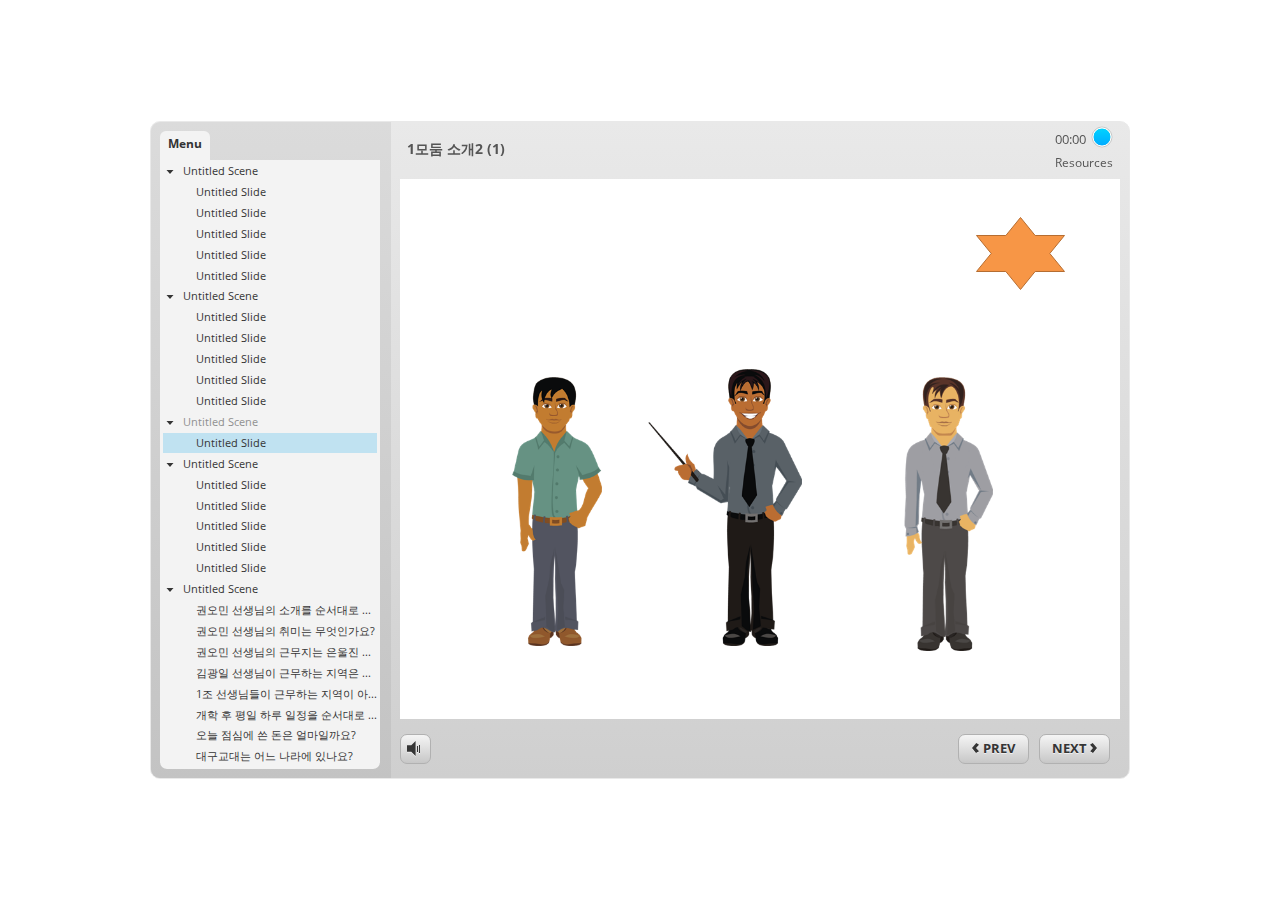
<file: story_html5.html>
<!DOCTYPE html>
<html lang="en-US">
<head>
  <meta charset="utf-8">
  <!-- Created using Storyline 3 - http://www.articulate.com  -->
  <!-- version: 3.11.23355.0 -->
  <title>1&#47784;&#46176; &#49548;&#44060;2 (1)</title>
  <meta http-equiv="x-ua-compatible" content="IE=edge" />
  <meta name="viewport" content="width=device-width, initial-scale=1.0, user-scalable=no, shrink-to-fit=no, minimal-ui" />
  <meta name="apple-mobile-web-app-capable" content="yes" />
  <style>
    html, body { height: 100%; padding: 0; margin: 0 }
    #app { height: 100%; width: 100%; }
  </style>
  
  <script>window.THREE = { };</script>
</head>
<body style="background: #FFFFFF" class="cs-HTML theme-classic">
  <!-- 360 -->
  <script>!function(e){function n(e,i){return e.test(i)}function i(e){var i=e||navigator.userAgent,o=i.split("[FBAN");if(void 0!==o[1]&&(i=o[0]),this.apple={phone:n(t,i),ipod:n(d,i),tablet:!n(t,i)&&n(s,i),device:n(t,i)||n(d,i)||n(s,i)},this.amazon={phone:n(h,i),tablet:!n(h,i)&&n(a,i),device:n(h,i)||n(a,i)},this.android={phone:n(h,i)||n(b,i),tablet:!n(h,i)&&!n(b,i)&&(n(a,i)||n(r,i)),device:n(h,i)||n(a,i)||n(b,i)||n(r,i)},this.windows={phone:n(l,i),tablet:n(p,i),device:n(l,i)||n(p,i)},this.other={blackberry:n(f,i),blackberry10:n(u,i),opera:n(c,i),firefox:n(A,i),chrome:n(w,i),device:n(f,i)||n(u,i)||n(c,i)||n(A,i)||n(w,i)},this.seven_inch=n(v,i),this.any=this.apple.device||this.android.device||this.windows.device||this.other.device||this.seven_inch,this.phone=this.apple.phone||this.android.phone||this.windows.phone,this.tablet=this.apple.tablet||this.android.tablet||this.windows.tablet,"undefined"==typeof window)return this}function o(){var e=new i;return e.Class=i,e}var t=/iPhone/i,d=/iPod/i,s=/iPad/i,b=/(?=.*\bAndroid\b)(?=.*\bMobile\b)/i,r=/Android/i,h=/(?=.*\bAndroid\b)(?=.*\bSD4930UR\b)/i,a=/(?=.*\bAndroid\b)(?=.*\b(?:KFOT|KFTT|KFJWI|KFJWA|KFSOWI|KFTHWI|KFTHWA|KFAPWI|KFAPWA|KFARWI|KFASWI|KFSAWI|KFSAWA)\b)/i,l=/IEMobile/i,p=/(?=.*\bWindows\b)(?=.*\bARM\b)/i,f=/BlackBerry/i,u=/BB10/i,c=/Opera Mini/i,w=/(CriOS|Chrome)(?=.*\bMobile\b)/i,A=/(?=.*\bFirefox\b)(?=.*\bMobile\b)/i,v=new RegExp("(?:Nexus 7|BNTV250|Kindle Fire|Silk|GT-P1000)","i");"undefined"!=typeof module&&module.exports&&"undefined"==typeof window?module.exports=i:"undefined"!=typeof module&&module.exports&&"undefined"!=typeof window?module.exports=o():"function"==typeof define&&define.amd?define("isMobile",[],e.isMobile=o()):e.isMobile=o()}(this);
    window.isMobile.apple.tablet = window.isMobile.apple.tablet ||
      (navigator.platform === 'MacIntel' && navigator.maxTouchPoints > 1);
    window.isMobile.apple.device = window.isMobile.apple.device || window.isMobile.apple.tablet;
    window.isMobile.tablet = window.isMobile.tablet || window.isMobile.apple.tablet;
    window.isMobile.any = window.isMobile.any || window.isMobile.apple.tablet;
  </script>

  <div id="focus-sink" aria-hidden="true" tabIndex="-1"></div>

  <div id="preso"></div>
  <script>
    window.DS = {};
    window.globals = {
      DATA_PATH_BASE: '',
      HAS_FRAME: true,
      HAS_SLIDE: true,

      lmsPresent: false,
      tinCanPresent: false,
      cmi5Present: false,
      aoSupport: false,
      scale: 'noscale',
      captureRc: false,
      browserSize: 'optimal',
      bgColor: '#FFFFFF',
      features: '',
      themeName: 'classic',
      preloaderColor: '#FFFFFF',
      suppressAnalytics: false,
      productChannel: 'perpetual',
      publishSource: 'storyline',
      aid: '',
      cid: '38a7353d-97ef-4c6e-a332-f84fe8438d86',
      playerVersion: '3.11.23355.0',
      maxIosVideoElements: 5,

      
      parseParams: function(qs) {
        if (window.globals.parsedParams != null) {
          return window.globals.parsedParams;
        }
        qs = (qs || window.location.search.substr(1)).split('+').join(' ');
        var params = {},
            tokens,
            re = /[?&]?([^=]+)=([^&]*)/g;

        while (tokens = re.exec(qs)) {
          params[decodeURIComponent(tokens[1]).trim()] =
            decodeURIComponent(tokens[2]).trim();
        }
        window.globals.parsedParams = params;
        return params;
      }

    };

    (function() {

      var classTypes = [ 'desktop', 'mobile', 'phone', 'tablet' ];

      var addDeviceClasses = function(prefix, testObj) {
        var curr, i;
        for (i = 0; i < classTypes.length; i++) {
          curr = classTypes[i];
          if (testObj[curr]) {
            document.body.classList.add(prefix + curr);
          }
        }
      };

      var params = window.globals.parseParams(),
          isDevicePreview = params.devicepreview === '1',
          isPhoneOverride = params.deviceType === 'phone' || (isDevicePreview && params.phone == '1'),
          isTabletOverride = (params.deviceType === 'tablet' || isDevicePreview) && !isPhoneOverride,
          isMobileOverride = isPhoneOverride || isTabletOverride;

      var deviceView = {
        desktop: !window.isMobile.any && !isMobileOverride,
        mobile: window.isMobile.any || isMobileOverride,
        phone: isPhoneOverride || (window.isMobile.phone && !isTabletOverride),
        tablet: isTabletOverride || window.isMobile.tablet
      };

      window.globals.deviceView = deviceView;
      window.isMobile.desktop = !window.isMobile.any;
      window.isMobile.mobile = window.isMobile.any;

      addDeviceClasses('view-', deviceView);

    })();
  </script>
  
  <script src='story_content/user.js' type=text/javascript></script>
  <div class="slide-loader"></div>

  <script type="text/javascript">
    if (window.globals.deviceView.isMobile) { var doc = document, loader = doc.body.querySelector('.slide-loader'); [ 1, 2, 3 ].forEach(function(n) { var d = doc.createElement('div'); d.style.backgroundColor = window.globals.preloaderColor; d.classList.add('mobile-loader-dot'); d.classList.add('dot' + n); loader.appendChild(d); }); }
  </script>

  <div class="mobile-load-title-overlay" style="display: none">
    <div class="mobile-load-title">1&#47784;&#46176; &#49548;&#44060;2 (1)</div>
  </div>

  <div class="mobile-chrome-warning"></div>

  <script>
    
    if (window.autoSpider && window.vInterfaceObject) {
      document.querySelector('.mobile-load-title-overlay').style.display = 'none';
    }
  </script>

  

  <link rel="stylesheet" href="html5/data/css/output.min.css" data-noprefix />
</body>
<script src="html5/lib/scripts/ds-bootstrap.min.js"></script>
</html>
</file>
<file: html5/data/css/output.min.css>
@font-face {
  font-family: 'Open SansBold CharsBoldFB27E4BE';
  src: url('[data-uri]');
  font-style: normal;
  font-weight: normal;
}
@font-face {
  font-family: 'Open Sans Charset1_ 5rQFE98319D';
  src: url('[data-uri]');
  font-style: normal;
  font-weight: normal;
}
@font-face {
  font-family: 'TahomaBold Charset1BoldBD271C46';
  src: url('[data-uri]');
  font-style: normal;
  font-weight: normal;
}
@font-face {
  font-family: 'Tahoma Charset1_ 6irxyQC2D7ABB6';
  src: url('[data-uri]');
  font-style: normal;
  font-weight: normal;
}
@font-face {
  font-family: 'Open Sans Charset0_v9TY33EDE6F2';
  src: url('[data-uri]');
  font-style: normal;
  font-weight: normal;
}
.cs-pxabnsnfns00001100101 .cs-infopanel  {
  box-shadow: 0 1px 0 rgba(184, 184, 184, 1);
  background: rgba(255, 255, 255, 1);
}
.cs-pxabnsnfns00001100101 .cs-infopanel .cs-link {
  color: rgba(124, 34, 128, 1);
}
.cs-pxabnsnfns00001100101 .cs-infopanel .cs-link:hover {
  color: rgba(0, 0, 238, 1);
}
.cs-pxabnsnfns00001100101 .cs-infopanel .cs-name {
  color: rgba(68, 68, 68, 1);
}
.cs-pxabnsnfns00001100101 .cs-infopanel .cs-title {
  color: rgba(153, 153, 153, 1);
}
.cs-pxabnsnfns00001100101 .cs-infopanelpopup  {
  box-shadow: 0 1px 0 rgba(184, 184, 184, 1);
  background: linear-gradient(180deg, rgba(233, 233, 233, 1) 0%, rgba(207, 207, 207, 1) 100%);
}
.cs-pxabnsnfns00001100101 .cs-infopanelpopup .cs-link {
  color: rgba(124, 34, 128, 1);
}
.cs-pxabnsnfns00001100101 .cs-infopanelpopup .cs-link:hover {
  color: rgba(0, 0, 238, 1);
}
.cs-pxabnsnfns00001100101 .cs-infopanelpopup .cs-name {
  color: rgba(68, 68, 68, 1);
}
.cs-pxabnsnfns00001100101 .cs-infopanelpopup .cs-bio {
  color: rgba(153, 153, 153, 1);
}
.cs-pxabnsnfns00001100101 .cs-timer  {
  color: rgba(85, 85, 85, 1);
}
.cs-pxabnsnfns00001100101 .cs-duration stop:first-child {
  stop-color: rgba(0, 215, 255, 1);
}
.cs-pxabnsnfns00001100101 .cs-duration stop:last-child {
  stop-color: rgba(0, 171, 255, 1);
}
.cs-pxabnsnfns00001100101 .cs-elapsed stop:first-child {
  stop-color: rgba(254, 227, 71, 1);
}
.cs-pxabnsnfns00001100101 .cs-elapsed stop:last-child {
  stop-color: rgba(252, 204, 42, 1);
}
.cs-pxabnsnfns00001100101 .cs-timer .cs-pie .cs-innerstroke {
  stroke: rgba(199, 199, 199, 1);
}
.cs-pxabnsnfns00001100101 .cs-timer .cs-pie .cs-innerborder {
  stroke: rgba(255, 255, 255, 1);
}
.cs-pxabnsnfns00001100101 .cs-window  {
  box-shadow: 0 8px 5px rgba(0, 0, 0, 0.2);
  border-color: rgba(234, 234, 234, 1);
  background: rgba(243, 243, 243, 1);
  color: rgba(85, 85, 85, 1);
}
.cs-pxabnsnfns00001100101 .cs-window .cs-diva {
  border-color: rgba(247, 247, 247, 1);
}
.cs-pxabnsnfns00001100101 .cs-window .cs-divb {
  border-color: rgba(211, 211, 211, 1);
}
.cs-pxabnsnfns00001100101 .cs-editor .cs-editor-slide {
  color: rgba(85, 85, 85, 1);
}
.cs-pxabnsnfns00001100101 .cs-editor .cs-editor-html {
  color: rgba(68, 68, 68, 1);
}
.cs-pxabnsnfns00001100101 .cs-editor .cs-editor-button {
  text-shadow: 0 1px 0 rgba(240, 240, 240, 1);
  color: rgba(53, 53, 53, 1);
  border-color: rgba(177, 177, 177, 1);
  background: linear-gradient(180deg, rgba(245, 245, 245, 1) 0%, rgba(199, 199, 199, 1) 100%);
}
.cs-pxabnsnfns00001100101 .cs-editor .cs-editor-button:hover {
  background: linear-gradient(180deg, rgba(242, 242, 242, 1) 0%, rgba(175, 175, 175, 1) 100%);
}
.cs-pxabnsnfns00001100101 .cs-editor .cs-editor-button:active {
  background: linear-gradient(180deg, rgba(199, 199, 199, 1) 0%, rgba(244, 244, 244, 1) 100%);
}
.cs-pxabnsnfns00001100101 .cs-listitem  {
  color: rgba(53, 53, 53, 1);
  border-color: rgba(223, 223, 223, 1);
}
.cs-pxabnsnfns00001100101 .cs-listitem.cs-viewed {
  color: rgba(144, 144, 144, 1);
}
.cs-pxabnsnfns00001100101 .cs-listitem.cs-selected {
  color: rgba(53, 53, 53, 1);
  background: rgba(192, 226, 241, 1);
}
.cs-pxabnsnfns00001100101 .cs-listitem.cs-selected:hover {
  background: rgba(192, 226, 241, 1);
}
.cs-pxabnsnfns00001100101 .cs-listitem.cs-selected.hover {
  background: rgba(192, 226, 241, 1);
}
.cs-pxabnsnfns00001100101 .cs-listitem.cs-selected:focus {
  background: rgba(192, 226, 241, 1);
}
.cs-pxabnsnfns00001100101 .cs-listitem .cs-icon-carrot {
  fill: rgba(53, 53, 53, 1);
}
.cs-pxabnsnfns00001100101 .cs-listitem .cs-icon-carrot .cs-shadow {
  fill: rgba(255, 255, 255, 1);
}
.cs-pxabnsnfns00001100101 .cs-listitem:hover {
  background: rgba(230, 230, 230, 1);
}
.cs-pxabnsnfns00001100101 .cs-listitem.hover {
  background: rgba(230, 230, 230, 1);
}
.cs-pxabnsnfns00001100101 .cs-listitem:focus {
  background: rgba(230, 230, 230, 1);
}
.cs-pxabnsnfns00001100101 .cs-glossary  {
  color: rgba(53, 53, 53, 1);
}
.cs-pxabnsnfns00001100101 .cs-glossary .cs-scrolling-panel {
  background: rgba(231, 231, 231, 1);
}
.cs-pxabnsnfns00001100101 .cs-glossary .cs-term.cs-selected .cs-choice-list-trigger {
  color: rgba(53, 53, 53, 1);
  background: rgba(192, 226, 241, 1);
}
.cs-pxabnsnfns00001100101 .cs-glossary .cs-term.cs-selected .cs-choice-list-trigger:focus {
  color: rgba(53, 53, 53, 1);
  background: rgba(192, 226, 241, 1);
}
.cs-pxabnsnfns00001100101 .cs-glossary .cs-term:hover .cs-choice-list-trigger {
  background: rgba(230, 230, 230, 1);
}
.cs-pxabnsnfns00001100101 .cs-glossary .cs-term.hover .cs-choice-list-trigger {
  background: rgba(230, 230, 230, 1);
}
.cs-pxabnsnfns00001100101 .cs-glossary .cs-term .cs-choice-list-trigger:focus {
  background: rgba(230, 230, 230, 1);
}
.cs-pxabnsnfns00001100101 .cs-glossary .cs-diva {
  border-color: rgba(226, 226, 226, 1);
}
.cs-pxabnsnfns00001100101 .cs-glossary .cs-divb {
  border-color: rgba(226, 226, 226, 1);
}
.cs-pxabnsnfns00001100101 .cs-glossary .cs-divc {
  border-color: rgba(250, 250, 250, 1);
}
.cs-pxabnsnfns00001100101 .cs-glossary .cs-heading {
  color: rgba(68, 68, 68, 1);
}
.cs-pxabnsnfns00001100101 .cs-resource .cs-separator {
  border-color: rgba(224, 224, 224, 1);
}
.cs-pxabnsnfns00001100101 .cs-outline  {
  color: rgba(68, 68, 68, 1);
}
.cs-pxabnsnfns00001100101 .cs-outline .cs-diva {
  border-color: rgba(198, 198, 198, 1);
}
.cs-pxabnsnfns00001100101 .cs-outline .cs-divb {
  border-color: rgba(249, 249, 249, 1);
}
.cs-pxabnsnfns00001100101 .cs-outline .cs-divc {
  border-color: rgba(225, 225, 225, 1);
}
.cs-pxabnsnfns00001100101 .cs-outline .cs-search-filter:hover {
  color: rgba(0, 0, 238, 1);
}
.cs-pxabnsnfns00001100101 .cs-outline .cs-search-filter.hover {
  color: rgba(0, 0, 238, 1);
}
.cs-pxabnsnfns00001100101 .cs-transcript  {
  color: rgba(68, 68, 68, 1);
}
.cs-pxabnsnfns00001100101 .cs-transcript .cs-div {
  border-color: rgba(225, 225, 225, 1);
}
.cs-pxabnsnfns00001100101 .cs-tabs:not(.topmenu-item) {
  color: rgba(85, 85, 85, 1);
}
.cs-pxabnsnfns00001100101 .cs-tabs .cs-inner-button:not(.topmenu-item) {
  text-shadow: 0 1px 0 rgba(240, 240, 240, 1);
}
.cs-pxabnsnfns00001100101 .cs-tabs:hover:not(.topmenu-item) {
  color: rgba(51, 51, 51, 1);
}
.cs-pxabnsnfns00001100101 .cs-tabs.cs-selected {
  background: rgba(243, 243, 243, 1);
  color: rgba(51, 51, 51, 1);
}
.cs-pxabnsnfns00001100101 .cs-seekcontrol  {
  background: linear-gradient(180deg, rgba(245, 245, 245, 1) 0%, rgba(199, 199, 199, 1) 100%);
  border-color: rgba(177, 177, 177, 1);
}
.cs-pxabnsnfns00001100101 .cs-seekcontrol .cs-button:hover .cs-icon {
  fill: rgba(85, 85, 85, 1);
}
.cs-pxabnsnfns00001100101 .cs-seekcontrol .cs-button.hover .cs-icon {
  fill: rgba(85, 85, 85, 1);
}
.cs-pxabnsnfns00001100101 .cs-seekcontrol .cs-button .cs-icon-shadow {
  fill: rgba(240, 240, 240, 1);
}
.cs-pxabnsnfns00001100101 .cs-seekcontrol .cs-button .cs-icon {
  fill: rgba(45, 45, 45, 1);
}
.cs-pxabnsnfns00001100101 .cs-seekcontrol .cs-seek .cs-fill {
  background: rgba(255, 255, 255, 1);
}
.cs-pxabnsnfns00001100101 .cs-seekcontrol .cs-seek {
  background: rgba(231, 231, 231, 1);
  border-color: rgba(184, 184, 184, 1);
}
.cs-pxabnsnfns00001100101 .cs-searchinput .cs-input {
  color: rgba(138, 138, 138, 1);
  border-color: rgba(173, 173, 173, 1);
  background: rgba(223, 223, 223, 1);
}
.cs-pxabnsnfns00001100101 .cs-searchinput .cs-input:focus {
  color: rgba(51, 51, 51, 1);
  background: rgba(250, 250, 250, 1);
}
.cs-pxabnsnfns00001100101 .cs-searchinput .cs-input:hover {
  box-shadow: inset 0 0 1px 0 rgba(107, 248, 255, 1);
}
.cs-pxabnsnfns00001100101 .cs-searchinput .cs-input.hover {
  box-shadow: inset 0 0 1px 0 rgba(107, 248, 255, 1);
}
.cs-pxabnsnfns00001100101 .cs-searchinput .cs-button .cs-icon {
  fill: rgba(138, 138, 138, 1);
}
.cs-pxabnsnfns00001100101 .cs-searchinput .cs-button:hover {
  fill: linear-gradient(180deg, rgba(245, 245, 245, 1) 0%, rgba(199, 199, 199, 1) 100%);
}
.cs-pxabnsnfns00001100101 .cs-searchinput .cs-button.hover {
  fill: linear-gradient(180deg, rgba(245, 245, 245, 1) 0%, rgba(199, 199, 199, 1) 100%);
}
.cs-pxabnsnfns00001100101 .cs-menu  {
  box-shadow: 0 1px 0 rgba(184, 184, 184, 1);
  background: rgba(243, 243, 243, 1);
}
.cs-pxabnsnfns00001100101 .cs-topmenu-item.active .cs-tab {
  background: rgba(243, 243, 243, 1);
}
.cs-pxabnsnfns00001100101 .cs-logo  {
  box-shadow: 0 1px 0 rgba(184, 184, 184, 1);
  background: rgba(255, 255, 255, 1);
}
.cs-pxabnsnfns00001100101 .cs-checkbox  {
  color: rgba(68, 68, 68, 1);
}
.cs-pxabnsnfns00001100101 .cs-checkbox:hover {
  border-color: rgba(107, 248, 255, 1);
}
.cs-pxabnsnfns00001100101 .cs-checkbox.hover {
  border-color: rgba(107, 248, 255, 1);
}
.cs-pxabnsnfns00001100101 .cs-checkbox .cs-box {
  color: rgba(255, 255, 255, 1);
  border-color: rgba(184, 184, 184, 1);
}
.cs-pxabnsnfns00001100101 .cs-checkbox .cs-box:checked::after {
  color: rgba(51, 204, 0, 1);
}
.cs-pxabnsnfns00001100101 .cs-button  {
  text-shadow: 0 1px 0 rgba(240, 240, 240, 1);
  color: rgba(53, 53, 53, 1);
  border-color: rgba(177, 177, 177, 1);
  background: linear-gradient(180deg, rgba(245, 245, 245, 1) 0%, rgba(199, 199, 199, 1) 100%);
  box-shadow: 0 1px 0 rgba(207, 207, 207, 1);
}
.cs-pxabnsnfns00001100101 .cs-button .cs-icon {
  fill: rgba(53, 53, 53, 1);
}
.cs-pxabnsnfns00001100101 .cs-button .cs-icon-shadow {
  fill: rgba(240, 240, 240, 1);
}
.cs-pxabnsnfns00001100101 .cs-button:hover {
  background: linear-gradient(180deg, rgba(242, 242, 242, 1) 0%, rgba(175, 175, 175, 1) 100%);
}
.cs-pxabnsnfns00001100101 .cs-button.hover {
  background: linear-gradient(180deg, rgba(242, 242, 242, 1) 0%, rgba(175, 175, 175, 1) 100%);
}
.cs-pxabnsnfns00001100101 .cs-button:active {
  background: linear-gradient(180deg, rgba(199, 199, 199, 1) 0%, rgba(244, 244, 244, 1) 100%);
}
.cs-pxabnsnfns00001100101 .cs-button.cs-disabled:hover {
  background: linear-gradient(180deg, rgba(245, 245, 245, 1) 0%, rgba(199, 199, 199, 1) 100%);
}
.cs-pxabnsnfns00001100101 .cs-button.cs-disabled.hover {
  background: linear-gradient(180deg, rgba(245, 245, 245, 1) 0%, rgba(199, 199, 199, 1) 100%);
}
.cs-pxabnsnfns00001100101 .cs-button.cs-disabled:active {
  background: linear-gradient(180deg, rgba(245, 245, 245, 1) 0%, rgba(199, 199, 199, 1) 100%);
}
.cs-pxabnsnfns00001100101 .cs-button.cs-volume:hover {
  background: linear-gradient(180deg, rgba(245, 245, 245, 1) 0%, rgba(199, 199, 199, 1) 100%);
}
.cs-pxabnsnfns00001100101 .cs-button.cs-volume.hover {
  background: linear-gradient(180deg, rgba(245, 245, 245, 1) 0%, rgba(199, 199, 199, 1) 100%);
}
.cs-pxabnsnfns00001100101 .cs-button.cs-volume:active {
  background: linear-gradient(180deg, rgba(245, 245, 245, 1) 0%, rgba(199, 199, 199, 1) 100%);
}
.cs-pxabnsnfns00001100101.cs-base  {
  color: rgba(85, 85, 85, 1);
  border-color: rgba(233, 233, 233, 1);
  background: linear-gradient(180deg, rgba(233, 233, 233, 1) 0%, rgba(207, 207, 207, 1) 100%);
}
.cs-pxabnsnfns00001100101.cs-base .cs-separator .cs-diva {
  background: rgba(211, 211, 211, 1);
}
.cs-pxabnsnfns00001100101.cs-base .cs-separator .cs-divb {
  background: rgba(247, 247, 247, 1);
}
.cs-pxabnsnfns00001100101.cs-base .cs-topmenu-item.active .cs-tab {
  border-color: rgba(211, 211, 211, 1);
}
.cs-pxabnsnfns00001100101.cs-base .cs-topmenu-item.active .cs-panel {
  border-color: rgba(211, 211, 211, 1);
}
.cs-pxabnsnfns00001100101.cs-base .cs-left {
  background: linear-gradient(180deg, rgba(219, 219, 219, 1) 0%, rgba(195, 195, 195, 1) 100%);
}
.cs-pxabnsnfns00001100101.cs-base .cs-area-primary .cs-slide-container {
  background: linear-gradient(180deg, rgba(233, 233, 233, 1) 0%, rgba(207, 207, 207, 1) 100%);
}
.cs-pxabnsnfns00001100101 .cs-volume::-moz-range-thumb {
  border-color: rgba(165, 165, 165, 1);
  box-shadow: inset 0 0 1px 0 rgba(212, 212, 212, 1);
  background: rgba(200, 200, 200, 1);
}
.cs-pxabnsnfns00001100101 .cs-volume::-ms-thumb {
  border-color: rgba(165, 165, 165, 1);
  box-shadow: inset 0 0 1px 0 rgba(212, 212, 212, 1);
  background: rgba(200, 200, 200, 1);
}
.cs-pxabnsnfns00001100101 .cs-volume::-webkit-slider-thumb {
  border-color: rgba(165, 165, 165, 1);
  box-shadow: inset 0 0 1px 0 rgba(212, 212, 212, 1);
  background: rgba(200, 200, 200, 1);
}
.cs-pxabnsnfns00001100101 .cs-volume::-moz-range-track {
  border-color: rgba(242, 242, 242, 1);
  background: linear-gradient(180deg, rgba(188, 188, 188, 1) 0%, rgba(188, 188, 188, 1) 50.196%, rgba(195, 195, 195, 1) 100%);
}
.cs-pxabnsnfns00001100101 .cs-volume::-ms-track {
  border-color: rgba(242, 242, 242, 1);
  background: linear-gradient(180deg, rgba(188, 188, 188, 1) 0%, rgba(188, 188, 188, 1) 50.196%, rgba(195, 195, 195, 1) 100%);
}
.cs-pxabnsnfns00001100101 .cs-volume::-webkit-slider-runnable-track {
  border-color: rgba(242, 242, 242, 1);
  background: linear-gradient(180deg, rgba(188, 188, 188, 1) 0%, rgba(188, 188, 188, 1) 50.196%, rgba(195, 195, 195, 1) 100%);
}
body.show-focus .tab-focus-box {
  border-color: rgba(255, 255, 0, 1);
}
.skipnav {
  border-color: rgba(255, 255, 0, 1);
}
.fn-npnxnanbsnfns00001100101 {
  font-family: 'Open SansD6FFC9F9';
  -webkit-font-variant-ligatures: no-common-ligatures;
  font-variant-ligatures: no-common-ligatures;
}
.fn-pxabnsnfns00001100101 {
  font-family: 'Open SansD6FFC9F9';
  -webkit-font-variant-ligatures: no-common-ligatures;
  font-variant-ligatures: no-common-ligatures;
}
.fn-npxnabnsnfns00001100101 {
  font-family: 'Open SansD6FFC9F9';
  -webkit-font-variant-ligatures: no-common-ligatures;
  font-variant-ligatures: no-common-ligatures;
}
.fn-npnxnanbnsnfns00001100101 {
  font-family: 'Open SansD6FFC9F9';
  -webkit-font-variant-ligatures: no-common-ligatures;
  font-variant-ligatures: no-common-ligatures;
}
.fn-pxabnsnfns00001100100 {
  font-family: 'Open SansD6FFC9F9';
  -webkit-font-variant-ligatures: no-common-ligatures;
  font-variant-ligatures: no-common-ligatures;
}
@font-face {
  font-family: 'Open SansD6FFC9F9';
  src: url('[data-uri]');
  font-style: normal;
  font-weight: bold;
}
@font-face {
  font-family: 'Open SansD6FFC9F9';
  src: url('[data-uri]');
  font-style: normal;
  font-weight: normal;
}
.cs-InvalidPromptSlide .cs-6YqR9WhAz0f-InvalidPromptSlide-btn0 {
  color: rgba(53, 53, 53, 1);
  border-color: rgba(177, 177, 177, 1);
  background: linear-gradient(180deg, rgba(245, 245, 245, 1) 0%, rgba(199, 199, 199, 1) 100%);
  text-shadow: 0 1px 0 rgba(240, 240, 240, 1);
}
.cs-InvalidPromptSlide .cs-6YqR9WhAz0f-InvalidPromptSlide-btn0 .cs-html {
  color: rgba(68, 68, 68, 1);
}
.cs-InvalidPromptSlide .cs-6YqR9WhAz0f-InvalidPromptSlide-btn0 .cs-slide {
  border-color: rgba(85, 85, 85, 1);
}
.cs-InvalidPromptSlide .cs-6YqR9WhAz0f-InvalidPromptSlide-btn0:hover {
  background: linear-gradient(180deg, rgba(242, 242, 242, 1) 0%, rgba(175, 175, 175, 1) 100%);
}
.cs-InvalidPromptSlide .cs-6YqR9WhAz0f-InvalidPromptSlide-btn0:active {
  background: linear-gradient(180deg, rgba(199, 199, 199, 1) 0%, rgba(244, 244, 244, 1) 100%);
}
.cs-PrintPromptSlide .cs-6YqR9WhAz0f-PrintPromptSlide-btn0 {
  color: rgba(53, 53, 53, 1);
  border-color: rgba(177, 177, 177, 1);
  background: linear-gradient(180deg, rgba(245, 245, 245, 1) 0%, rgba(199, 199, 199, 1) 100%);
  text-shadow: 0 1px 0 rgba(240, 240, 240, 1);
}
.cs-PrintPromptSlide .cs-6YqR9WhAz0f-PrintPromptSlide-btn0 .cs-html {
  color: rgba(68, 68, 68, 1);
}
.cs-PrintPromptSlide .cs-6YqR9WhAz0f-PrintPromptSlide-btn0 .cs-slide {
  border-color: rgba(85, 85, 85, 1);
}
.cs-PrintPromptSlide .cs-6YqR9WhAz0f-PrintPromptSlide-btn0:hover {
  background: linear-gradient(180deg, rgba(242, 242, 242, 1) 0%, rgba(175, 175, 175, 1) 100%);
}
.cs-PrintPromptSlide .cs-6YqR9WhAz0f-PrintPromptSlide-btn0:active {
  background: linear-gradient(180deg, rgba(199, 199, 199, 1) 0%, rgba(244, 244, 244, 1) 100%);
}
.cs-ScrollPromptSlide .cs-6YqR9WhAz0f-ScrollPromptSlide-btn0 {
  color: rgba(53, 53, 53, 1);
  border-color: rgba(177, 177, 177, 1);
  background: linear-gradient(180deg, rgba(245, 245, 245, 1) 0%, rgba(199, 199, 199, 1) 100%);
  text-shadow: 0 1px 0 rgba(240, 240, 240, 1);
}
.cs-ScrollPromptSlide .cs-6YqR9WhAz0f-ScrollPromptSlide-btn0 .cs-html {
  color: rgba(68, 68, 68, 1);
}
.cs-ScrollPromptSlide .cs-6YqR9WhAz0f-ScrollPromptSlide-btn0 .cs-slide {
  border-color: rgba(85, 85, 85, 1);
}
.cs-ScrollPromptSlide .cs-6YqR9WhAz0f-ScrollPromptSlide-btn0:hover {
  background: linear-gradient(180deg, rgba(242, 242, 242, 1) 0%, rgba(175, 175, 175, 1) 100%);
}
.cs-ScrollPromptSlide .cs-6YqR9WhAz0f-ScrollPromptSlide-btn0:active {
  background: linear-gradient(180deg, rgba(199, 199, 199, 1) 0%, rgba(244, 244, 244, 1) 100%);
}
.cs-TimerPromptSlide-5piQTjY3HaT .cs-6YqR9WhAz0f-TimerPromptSlide-5piQTjY3HaT-btn0 {
  color: rgba(53, 53, 53, 1);
  border-color: rgba(177, 177, 177, 1);
  background: linear-gradient(180deg, rgba(245, 245, 245, 1) 0%, rgba(199, 199, 199, 1) 100%);
  text-shadow: 0 1px 0 rgba(240, 240, 240, 1);
}
.cs-TimerPromptSlide-5piQTjY3HaT .cs-6YqR9WhAz0f-TimerPromptSlide-5piQTjY3HaT-btn0 .cs-html {
  color: rgba(68, 68, 68, 1);
}
.cs-TimerPromptSlide-5piQTjY3HaT .cs-6YqR9WhAz0f-TimerPromptSlide-5piQTjY3HaT-btn0 .cs-slide {
  border-color: rgba(85, 85, 85, 1);
}
.cs-TimerPromptSlide-5piQTjY3HaT .cs-6YqR9WhAz0f-TimerPromptSlide-5piQTjY3HaT-btn0:hover {
  background: linear-gradient(180deg, rgba(242, 242, 242, 1) 0%, rgba(175, 175, 175, 1) 100%);
}
.cs-TimerPromptSlide-5piQTjY3HaT .cs-6YqR9WhAz0f-TimerPromptSlide-5piQTjY3HaT-btn0:active {
  background: linear-gradient(180deg, rgba(199, 199, 199, 1) 0%, rgba(244, 244, 244, 1) 100%);
}
.cs-ResumePromptSlide .cs-6YqR9WhAz0f-ResumePromptSlide-btn0 {
  color: rgba(53, 53, 53, 1);
  border-color: rgba(177, 177, 177, 1);
  background: linear-gradient(180deg, rgba(245, 245, 245, 1) 0%, rgba(199, 199, 199, 1) 100%);
  text-shadow: 0 1px 0 rgba(240, 240, 240, 1);
}
.cs-ResumePromptSlide .cs-6YqR9WhAz0f-ResumePromptSlide-btn0 .cs-html {
  color: rgba(68, 68, 68, 1);
}
.cs-ResumePromptSlide .cs-6YqR9WhAz0f-ResumePromptSlide-btn0 .cs-slide {
  border-color: rgba(85, 85, 85, 1);
}
.cs-ResumePromptSlide .cs-6YqR9WhAz0f-ResumePromptSlide-btn0:hover {
  background: linear-gradient(180deg, rgba(242, 242, 242, 1) 0%, rgba(175, 175, 175, 1) 100%);
}
.cs-ResumePromptSlide .cs-6YqR9WhAz0f-ResumePromptSlide-btn0:active {
  background: linear-gradient(180deg, rgba(199, 199, 199, 1) 0%, rgba(244, 244, 244, 1) 100%);
}
.cs-ResumePromptSlide .cs-6YqR9WhAz0f-ResumePromptSlide-btn1 {
  color: rgba(53, 53, 53, 1);
  border-color: rgba(177, 177, 177, 1);
  background: linear-gradient(180deg, rgba(245, 245, 245, 1) 0%, rgba(199, 199, 199, 1) 100%);
  text-shadow: 0 1px 0 rgba(240, 240, 240, 1);
}
.cs-ResumePromptSlide .cs-6YqR9WhAz0f-ResumePromptSlide-btn1 .cs-html {
  color: rgba(68, 68, 68, 1);
}
.cs-ResumePromptSlide .cs-6YqR9WhAz0f-ResumePromptSlide-btn1 .cs-slide {
  border-color: rgba(85, 85, 85, 1);
}
.cs-ResumePromptSlide .cs-6YqR9WhAz0f-ResumePromptSlide-btn1:hover {
  background: linear-gradient(180deg, rgba(242, 242, 242, 1) 0%, rgba(175, 175, 175, 1) 100%);
}
.cs-ResumePromptSlide .cs-6YqR9WhAz0f-ResumePromptSlide-btn1:active {
  background: linear-gradient(180deg, rgba(199, 199, 199, 1) 0%, rgba(244, 244, 244, 1) 100%);
}
.cs-ExternalInterfaceErrorSlide .cs-buttonOK {
  color: rgba(53, 53, 53, 1);
  border-color: rgba(177, 177, 177, 1);
  background: linear-gradient(180deg, rgba(245, 245, 245, 1) 0%, rgba(199, 199, 199, 1) 100%);
  text-shadow: 0 1px 0 rgba(240, 240, 240, 1);
}
.cs-ExternalInterfaceErrorSlide .cs-buttonOK .cs-html {
  color: rgba(68, 68, 68, 1);
}
.cs-ExternalInterfaceErrorSlide .cs-buttonOK .cs-slide {
  border-color: rgba(85, 85, 85, 1);
}
.cs-ExternalInterfaceErrorSlide .cs-buttonOK:hover {
  background: linear-gradient(180deg, rgba(242, 242, 242, 1) 0%, rgba(175, 175, 175, 1) 100%);
}
.cs-ExternalInterfaceErrorSlide .cs-buttonOK:active {
  background: linear-gradient(180deg, rgba(199, 199, 199, 1) 0%, rgba(244, 244, 244, 1) 100%);
}
</file>
